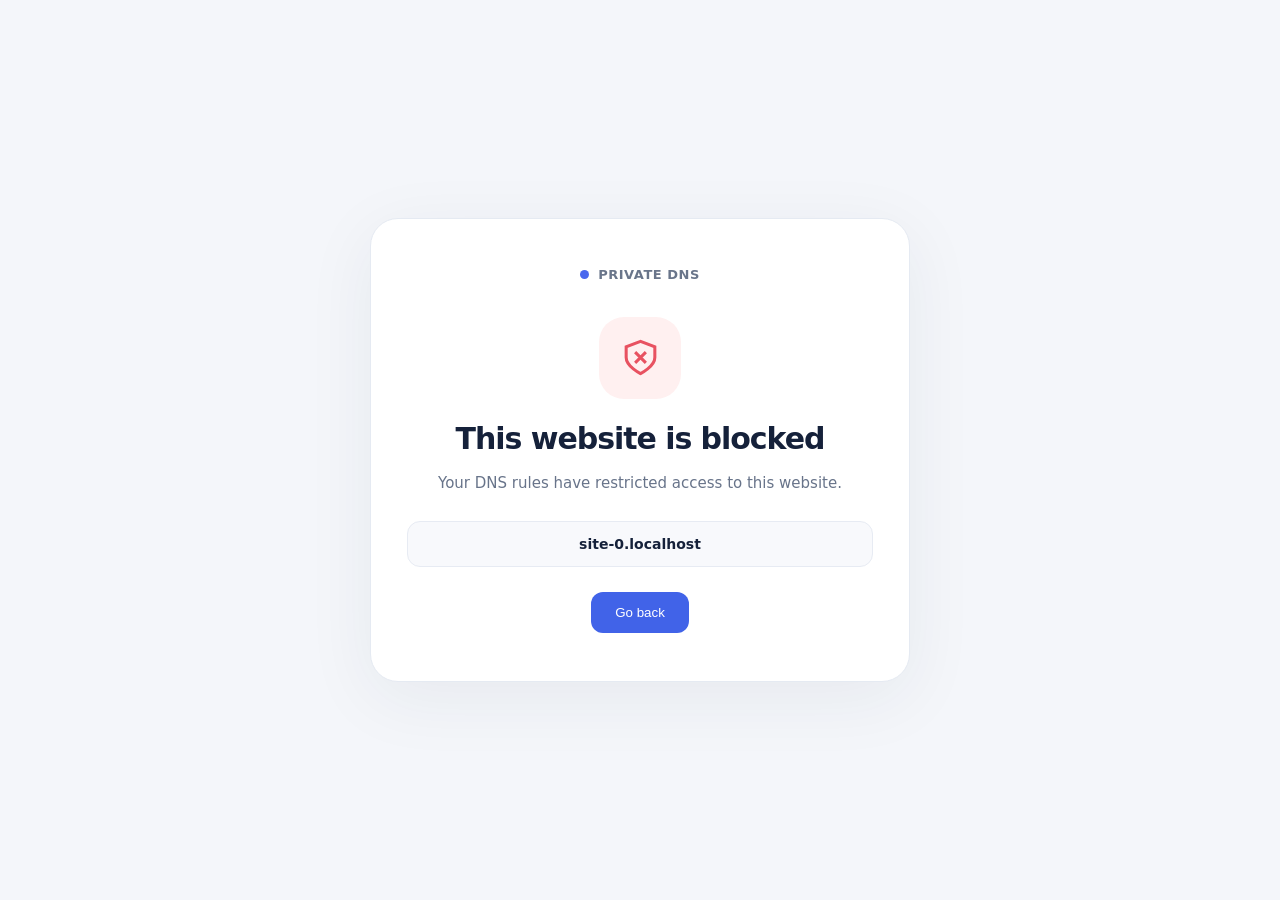
<file: blockpage.html>
<!doctype html>
<html lang="en"><head><meta charset="utf-8"><meta name="viewport" content="width=device-width,initial-scale=1"><meta name="color-scheme" content="light dark"><title>Website blocked · Private DNS</title><style>
*{box-sizing:border-box}body{margin:0;min-height:100svh;display:grid;place-items:center;padding:24px;background:#f4f6fa;color:#15213a;font-family:system-ui,-apple-system,BlinkMacSystemFont,"Segoe UI",sans-serif}.card{width:min(100%,540px);background:#fff;border:1px solid #e5eaf2;border-radius:28px;padding:48px 36px;text-align:center;box-shadow:0 16px 70px #1d2c4710}.brand{display:flex;gap:9px;justify-content:center;align-items:center;font-size:13px;font-weight:650;letter-spacing:.04em;color:#69758a}.dot{width:9px;height:9px;border-radius:50%;background:#4a68ee}.shield{margin:35px auto 22px;width:82px;height:82px;display:grid;place-items:center;border-radius:25px;background:#fff0f0;color:#e85261}h1{font-size:30px;letter-spacing:-.035em;margin:0 0 15px}p{line-height:1.7;color:#68748a;font-size:15px;margin:0}.domain{margin:25px 0;border:1px solid #e7ebf3;background:#f8f9fc;border-radius:13px;padding:14px;overflow-wrap:anywhere;font-size:14px;font-weight:600}button{border:0;border-radius:12px;background:#4163e8;color:white;font:600 14px inherit;padding:13px 24px;cursor:pointer}.footer{margin-top:29px;font-size:12px;color:#8a93a5}@media(prefers-color-scheme:dark){body{background:#0d1422;color:#eef2fc}.card{background:#141f32;border-color:#263248;box-shadow:0 16px 70px #0003}.brand,p{color:#a3afc4}.shield{background:#35202d;color:#ff8493}.domain{background:#101a2b;border-color:#293750}.footer{color:#8592a8}}@media(max-width:450px){.card{padding:36px 24px}h1{font-size:27px}}
</style></head><body><main class="card"><div class="brand"><span class="dot"></span>PRIVATE DNS</div><div class="shield"><svg width="43" height="43" viewBox="0 0 24 24" fill="none" stroke="currentColor" stroke-width="1.7"><path d="M12 3 4 6v6c0 5 8 9 8 9s8-4 8-9V6z"/><path d="m9 9 6 6m0-6-6 6"/></svg></div><h1>This website is blocked</h1><p>Your DNS rules have restricted access to this website.</p><div class="domain" id="domain">Blocked website</div><button id="back" type="button">Go back</button></main><script>document.getElementById('domain').textContent=location.hostname;document.getElementById('back').onclick=()=>{if(history.length>1)history.back();else location.replace('about:blank')};</script></body></html>
</file>
